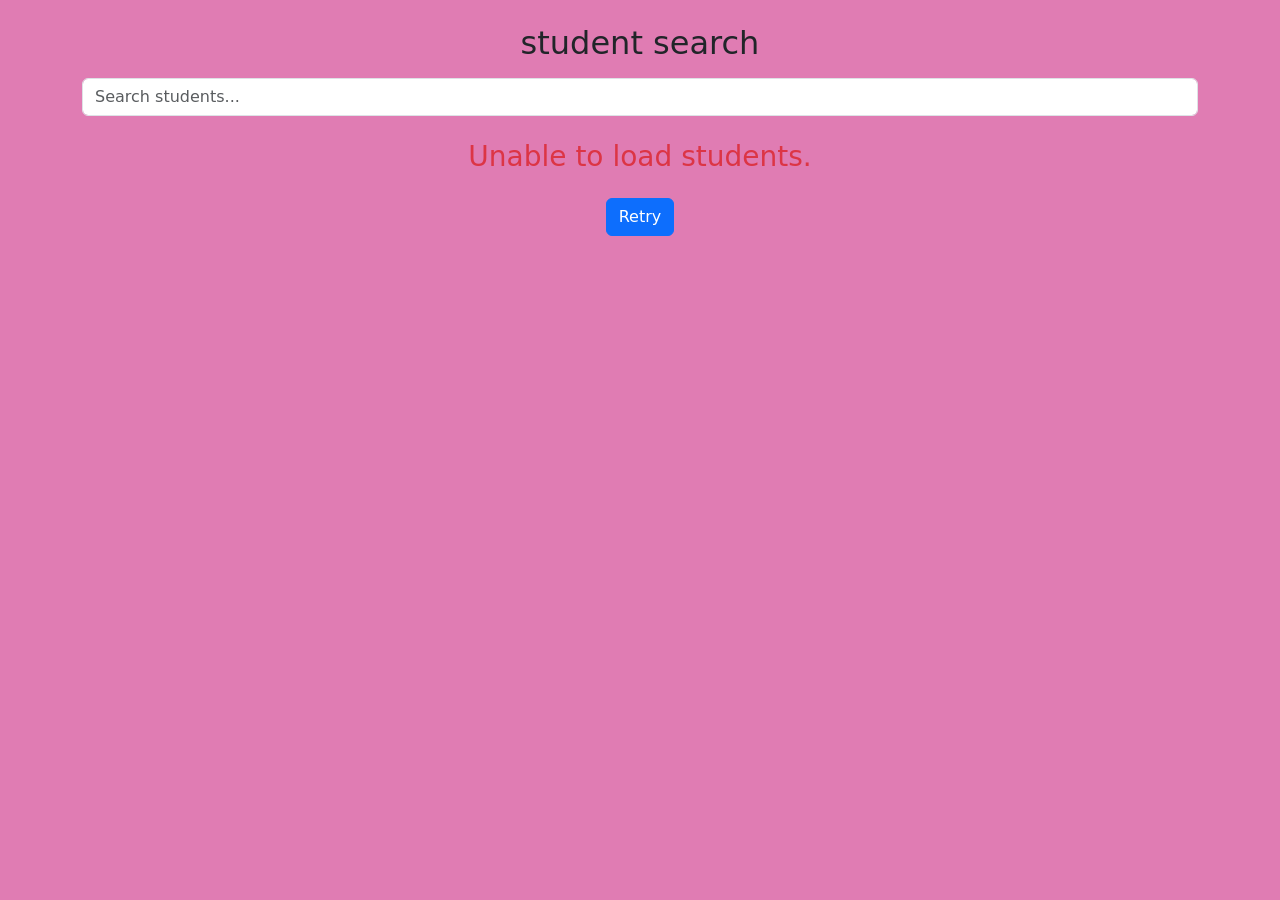
<file: index.html>
<!DOCTYPE html>
<html lang="en">
<head>
    <meta charset="UTF-8">
    <meta name="viewport" content="width=device-width, initial-scale=1.0">
    <title>Posts Directory</title>

    <link href="https://cdn.jsdelivr.net/npm/bootstrap@5.3.3/dist/css/bootstrap.min.css" rel="stylesheet">

    <style>
        body{
            background:#e07cb3;
        }

        .card{
            transition:.3s;
            height:100%;
        }

        .card:hover{
            transform:translateY(-5px);
            box-shadow:0 8px 20px rgba(0,0,0,.2);
        }

        .badge{
            font-size:15px;
        }
    </style>
</head>
<body>

<div class="container mt-4">

    <h2 class="text-center mb-3">
        student search <portal>
        <span id="count" class="badge bg-primary"></span>
    </h2>

    <input
        type="text"
        class="form-control mb-4"
        id="search"
        placeholder="Search students..."
    >

    <div id="posts" class="row g-4"></div>

</div>

<script src="https://code.jquery.com/jquery-3.7.1.min.js"></script>
<script src="script.js"></script>

</body>
</html>
</file>
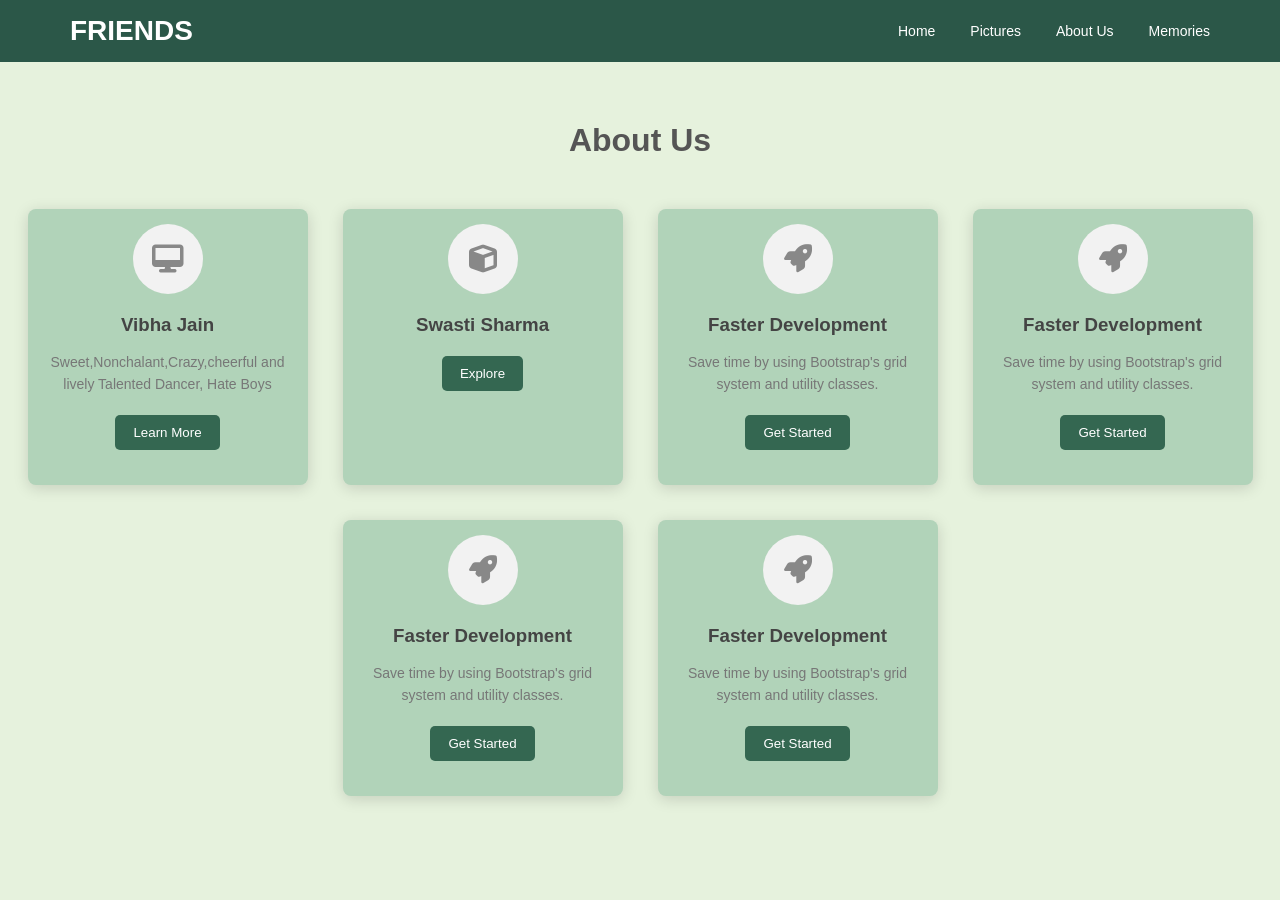
<file: Cards.html>
<!DOCTYPE html>
<html lang="en">
<head>
    <meta charset="UTF-8">
    <title>Friends</title>
    <link rel="stylesheet" href="cards.css">

    <!-- Font Awesome -->
    <link rel="stylesheet"
    href="https://cdnjs.cloudflare.com/ajax/libs/font-awesome/6.5.1/css/all.min.css">
</head>
<body>

    <!-- Navbar -->
    <nav>

        <div class="logo">
            <span>FRIENDS</span>
        </div>

        <ul>
            <li><a href="#">Home</a></li>
            <li><a href="#">Pictures</a></li>
            <li><a href="#">About Us</a></li>
            <li><a href="#">Memories</a></li>
        </ul>

    </nav>


    <!-- Features -->

    <section class="Pictures">

        <h2>About Us</h2>

        <div class="cards">

            <!-- Card 1 -->
            <div class="card">

                <div class="circle">
                    <i class="fa-solid fa-desktop"></i>
                </div>

                <h3>Vibha Jain</h3>

                <p>
                   Sweet,Nonchalant,Crazy,cheerful and lively
                   Talented Dancer, Hate Boys
                </p>

                <button class="blue" href="">Learn More</button>

            </div>

            <!-- Card 2 -->

            <div class="card">

                <div class="circle">
                    <i class="fa-solid fa-cube"></i>
                </div>

                <h3>Swasti Sharma</h3>

                <p>
                   
                </p>

                <button class="green">Explore</button>

            </div>

            <!-- Card 3 -->

            <div class="card">

                <div class="circle">
                    <i class="fa-solid fa-rocket"></i>
                </div>

                <h3>Faster Development</h3>

                <p>
                    Save time by using Bootstrap's grid
                    system and utility classes.
                </p>

                <button class="red">Get Started</button>

            </div>
             <div class="card">

                <div class="circle">
                    <i class="fa-solid fa-rocket"></i>
                </div>

                <h3>Faster Development</h3>

                <p>
                    Save time by using Bootstrap's grid
                    system and utility classes.
                </p>

                <button class="red">Get Started</button>

            </div>
            <div class="card">

                <div class="circle">
                    <i class="fa-solid fa-rocket"></i>
                </div>

                <h3>Faster Development</h3>

                <p>
                    Save time by using Bootstrap's grid
                    system and utility classes.
                </p>

                <button class="red">Get Started</button>

            </div>
            <div class="card">

                <div class="circle">
                    <i class="fa-solid fa-rocket"></i>
                </div>

                <h3>Faster Development</h3>

                <p>
                    Save time by using Bootstrap's grid
                    system and utility classes.
                </p>

                <button class="red">Get Started</button>

            </div>

        </div>

    </section>

</body>
</html>
</file>
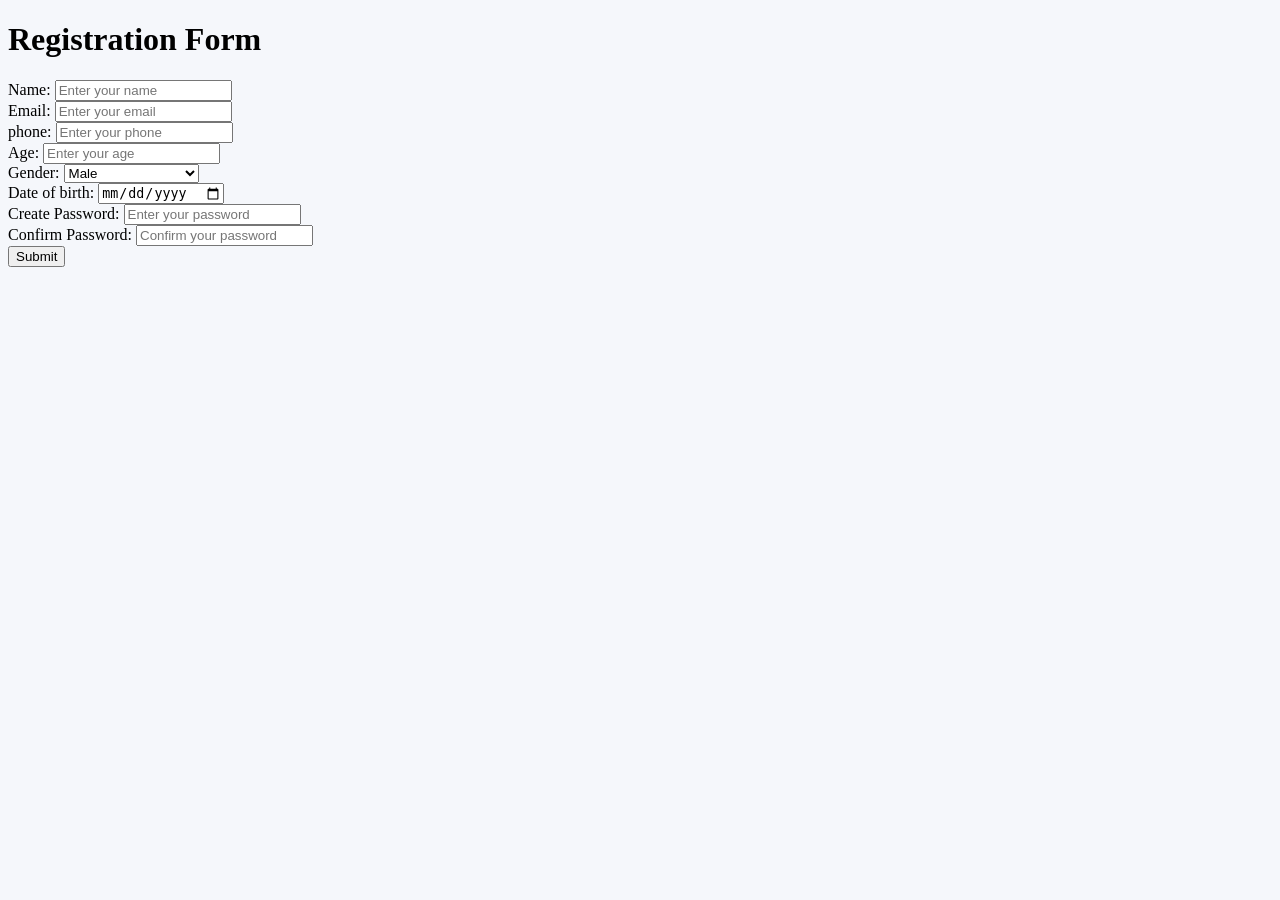
<file: Formcss.html>
<!DOCTYPE html>
<html lang="en">
<head>
  <meta charset="UTF-8">
  <meta name="viewport" content="width=device-width, initial-scale=1.0">
  <title>Document</title>
  <link rel="stylesheet" href="style.css">
</head>
<body>
  <form>
    <div class="container">
      <h1>Registration Form</h1>
      <div>
        <label for="name">Name:</label>
        <input type="text" id="name" required placeholder="Enter your name">
      </div>
      <div>
        <label for="Email">Email:</label>
        <input type="text" id="Email" required placeholder="Enter your email">
      </div>
      <div>
        <label for="phone">phone:</label>
        <input type="text" id="phone" required placeholder="Enter your phone">
      </div>
      <div>   
        <label for="Age">Age:</label>
        <input type="text" id="Age" required placeholder="Enter your age">
      </div>
      <div>   
        <label for="Gender">Gender:</label>
        <select id="Gender" required >
          <option>Male</option>
          <option>Female</option>
          <option>Prefered not to say</option>
        </select>
      </div>
      <div>
        <label for="DOB">Date of birth:</label>
        <input type="date" id="Dob" required placeholder="Enter your Dob">
      </div> 
      <div>
        <label for="password">Create Password:</label>
        <input type="password" id="password" required placeholder="Enter your password">
      </div>

      <div>
        <label for="confirmPassword">Confirm Password:</label>
        <input type="password" id="confirmPassword" required placeholder="Confirm your password">
      </div>
      <button type="submit" onclick="return checkPassword()">Submit</button> 
    </div>
  </form>
</body>
</html>
</file>
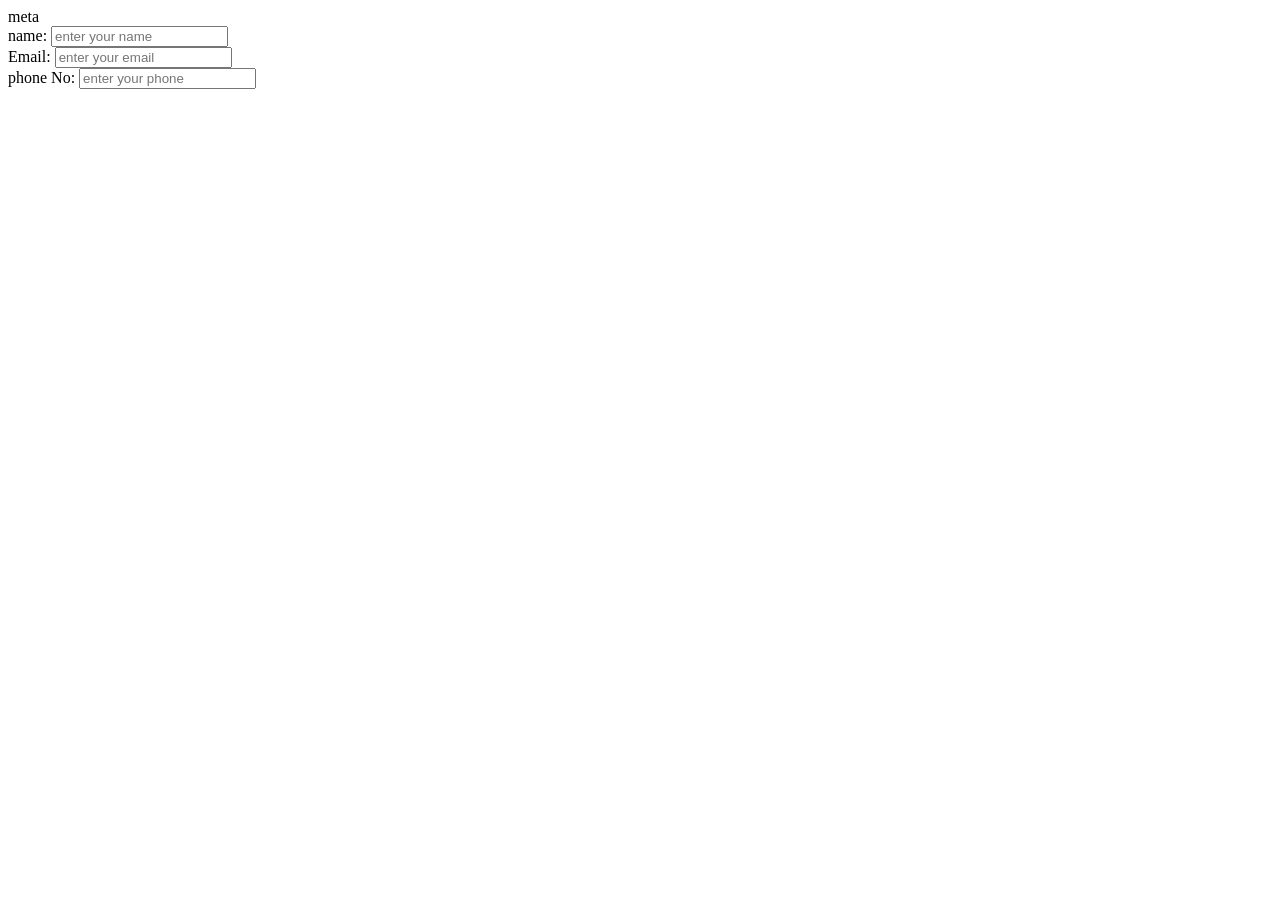
<file: registration form .html>
<!DOCTYPE html>
<html lang="en">
<head>
  <meta charset="UTF-8">
  <meta name="viewport" content="width=device-width, initial-scale=1.0">
  meta <http-equiv="x-UA-compation"></http-equiv>
  <title>registration</title>
  <link rel="">
</head>
<body>
     <form>
          <label>
             name:
             <input type="text"id="txtname"required
             placeholder="enter your name " />   
          </label>
          <br>
          <label>
               Email:
               <input type="email"id="txtemail"required
               placeholder="enter your email" />
          </label>
          <br>
         </label>
                  phone No:
                  <input type="text" id="txtphone"required
                  placeholder="enter your phone"  />
        </label>
                



</body>
</html>
</file>
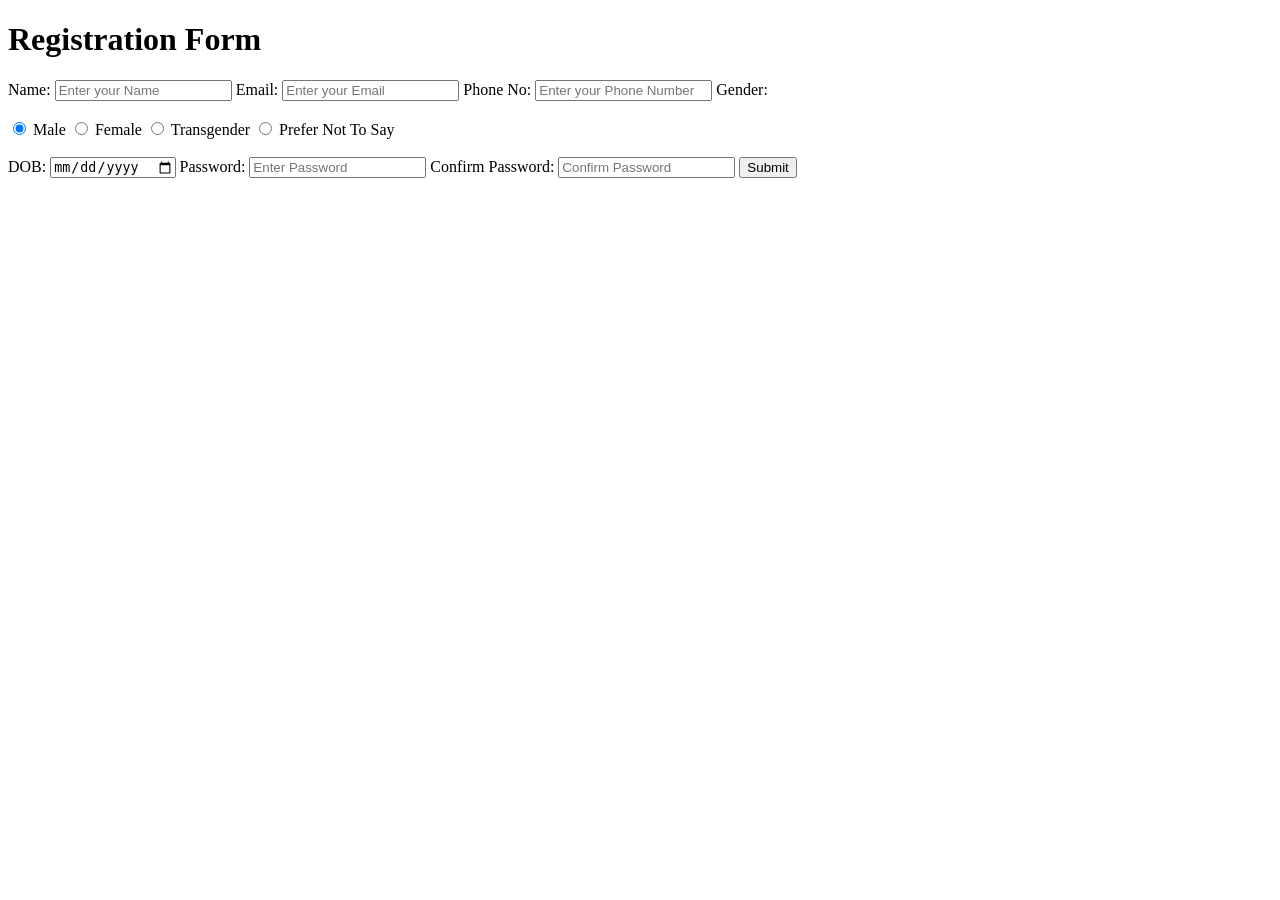
<file: Untitled-2.html>
<!DOCTYPE html>
<html lang="en">
<head>
    <meta charset="UTF-8">
    <meta name="viewport" content="width=device-width, initial-scale=1.0">
    <title>Registration Form</title>

</head>

<body>

<div class="container">

    <h1>Registration Form</h1>

    <form>

        <label>Name:</label>
        <input type="text" id="txtName" placeholder="Enter your Name" required>

        <label>Email:</label>
        <input type="email" id="txtEmail" placeholder="Enter your Email" required>

        <label>Phone No:</label>
        <input type="tel" id="txtPhone" placeholder="Enter your Phone Number" required>

        <label>Gender:</label><br><br>

        <input type="radio" id="male" name="gender" checked>
        <label for="male">Male</label>

        <input type="radio" id="female" name="gender">
        <label for="female">Female</label>

        <input type="radio" id="transgender" name="gender">
        <label for="transgender">Transgender</label>

        <input type="radio" id="other" name="gender">
        <label for="other">Prefer Not To Say</label>

        <br><br>

        <label>DOB:</label>
        <input type="date" id="dtDOB">

        <label>Password:</label>
        <input type="password" id="pwdPassword" placeholder="Enter Password">

        <label>Confirm Password:</label>
        <input type="password" id="pwdConfirmPassword" placeholder="Confirm Password">

        <input type="submit" value="Submit">

    </form>

</div>

</body>
</html>
</file>
<file: cards.css>
*{
    margin:0;
    padding:0;
    box-sizing:border-box;
    font-family:Arial, Helvetica, sans-serif;
}

body{
    background:#E6F2DD;
}

/* Navbar */

nav{
    background:#2B5748;
   
    
    color:white;
    display:flex;
    justify-content:space-between;
    align-items:center;
    padding:15px 70px;
}

.logo{
    font-size:28px;
    font-weight:bold;
}

.logo span{
    color:white;
}

nav ul{
    list-style:none;
    display:flex;
    gap:35px;
}

nav ul li a{
    text-decoration:none;
    color:white;
    font-size:14px;
}

.login{
    background:white;
    color:#0d6efd;
    border:none;
    padding:8px 18px;
    border-radius:4px;
    cursor:pointer;
}

/* Features */

.Pictures{
    text-align:center;
    margin-top:60px;
}

.Pictures h2{
    font-size:32px;
    color:#555;
    margin-bottom:50px;
}

/* Cards */

.cards{
    display:flex;
    justify-content:center;
    gap:35px;
    flex-wrap:wrap;
}

.card{
    width:280px;
    background:#B1D3B9;
    padding:35px 20px;
    border-radius:8px;
    box-shadow:0 3px 15px rgba(0,0,0,.15);
    position:relative;
}

.circle{
    width:70px;
    height:70px;
    background:#f2f2f2;
    border-radius:50%;
    display:flex;
    justify-content:center;
    align-items:center;
    margin:auto;
    margin-top:-20px;
    margin-bottom:20px;
}

.circle i{
    font-size:28px;
    color:#888;
}

.card h3{
    margin-bottom:15px;
    color:#444;
}

.card p{
    color:#777;
    font-size:14px;
    line-height:22px;
    margin-bottom:20px;
}

.card button{
    border:none;
    padding:10px 18px;
    color:white;
    border-radius:5px;
    cursor:pointer;
}

.blue{
    background:#346751;
}

.green{
    background:#346751;
}

.red{
    background:#346751;
}

.card button:hover{
    opacity:0.9;
}

/* Responsive */

@media(max-width:900px){

    nav{
        flex-direction:column;
        gap:15px;
    }

    .cards{
        flex-direction:column;
        align-items:center;
    }

}
</file>
<file: style.css>
body{
    background:#f5f7fb;
}

.form-card{
    border:none;
    border-radius:15px;
    box-shadow:0 0 15px rgba(0,0,0,0.1);
}

.gradient-header{
    background:linear-gradient(90deg,#0d6efd,#6610f2);
    color:white;
    padding:20px;
    border-radius:15px 15px 0 0;
}

.confirm-card{
    border:none;
    border-radius:15px;
    box-shadow:0 0 15px rgba(0,0,0,0.15);
}

.profile{
    width:120px;
    height:120px;
    border-radius:50%;
    object-fit:cover;
    border:3px solid #0d6efd;
}
</file>
